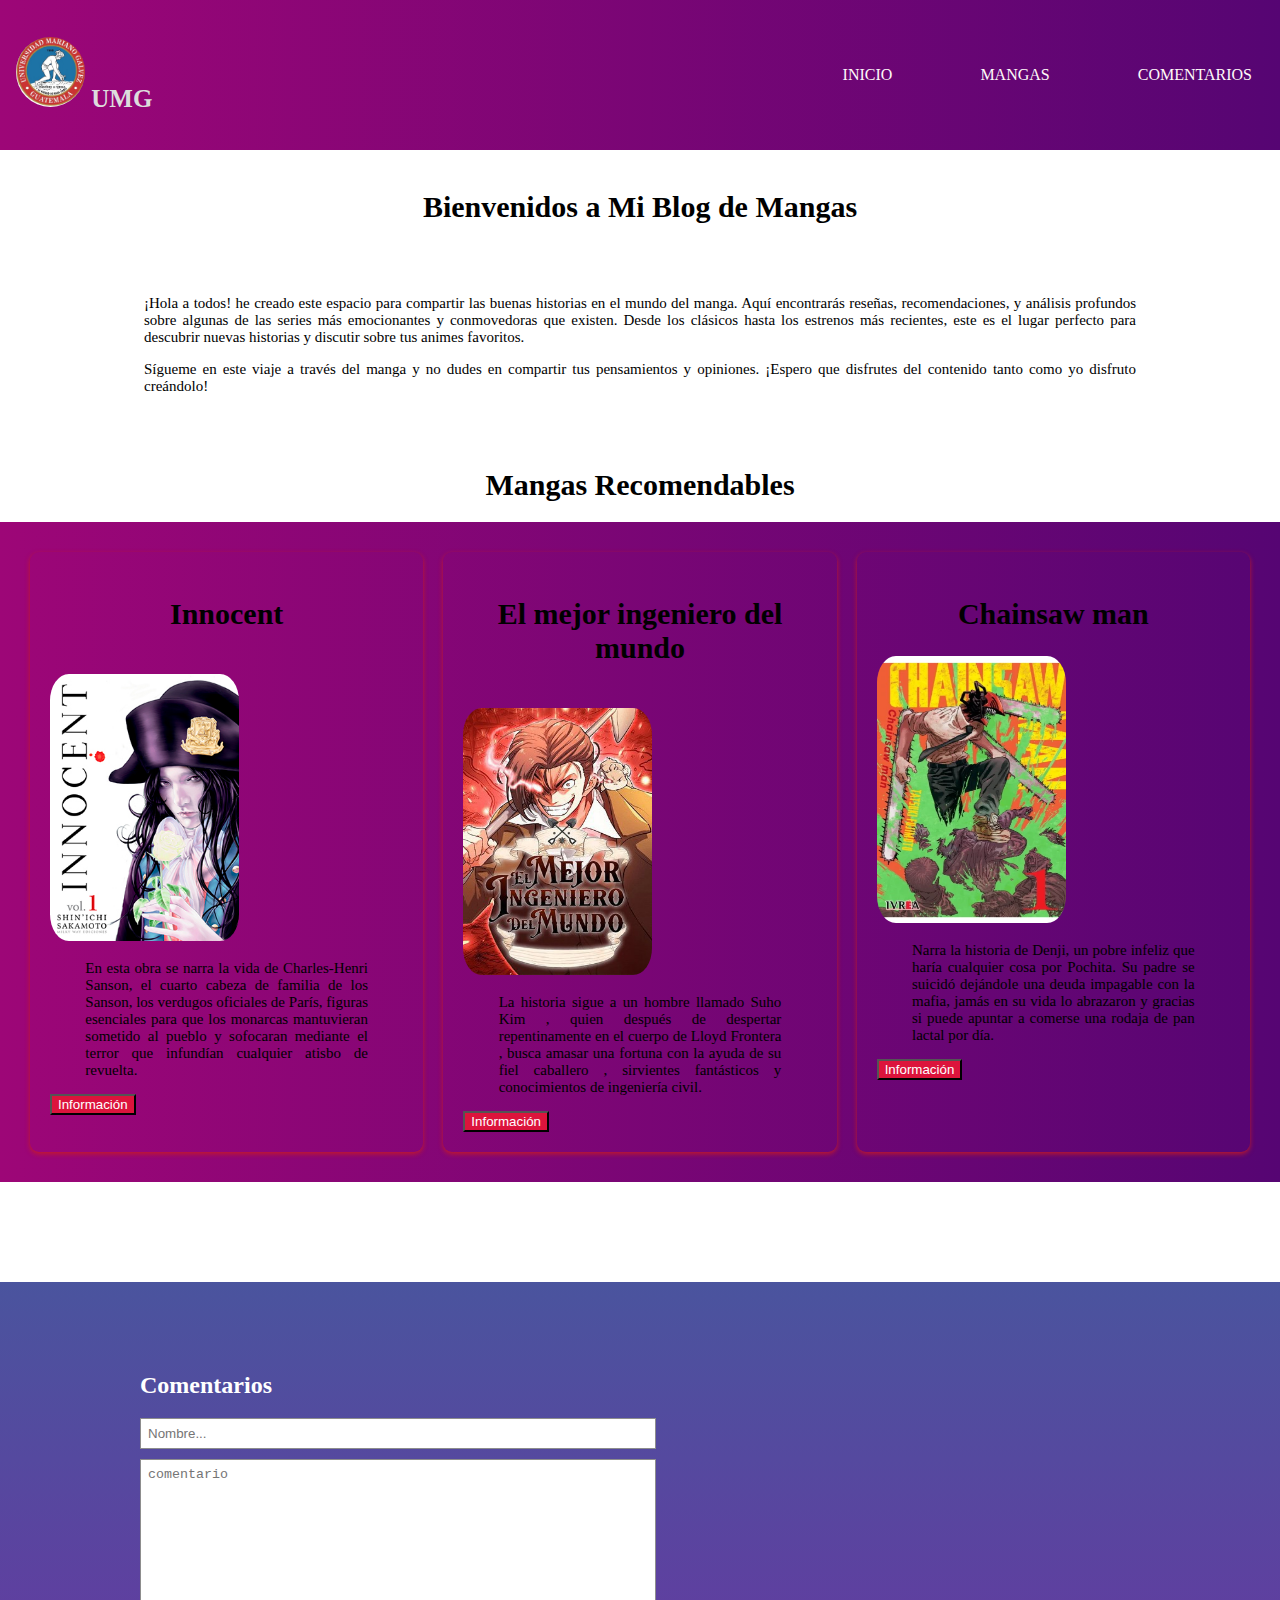
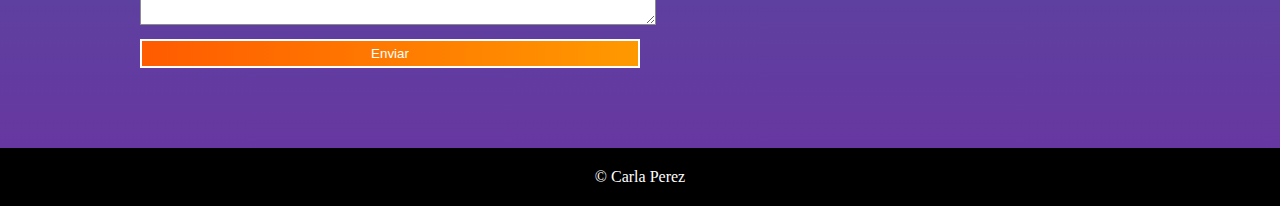
<file: index.html>
<!doctype html>
<html lang="en">
    <head>
        <title>Mangas Favoritos</title>
        <!-- Required meta tags -->
        <meta charset="utf-8" />
        <meta
            name="viewport"
            content="width=device-width, initial-scale=1, shrink-to-fit=no"
        />

        <!-- Bootstrap CSS v5.2.1 -->
        <link
            href="https://cdn.jsdelivr.net/npm/bootstrap@5.3.2/dist/css/bootstrap.min.css"
            rel="stylesheet"
            integrity="sha384-T3c6CoIi6uLrA9TneNEoa7RxnatzjcDSCmG1MXxSR1GAsXEV/Dwwykc2MPK8M2HN"
            crossorigin="anonymous"
        />
        <link rel="stylesheet" href="https://cdn.jsdelivr.net/npm/bootstrap-icons@1.10.3/font/bootstrap-icons.css">
    <link rel="stylesheet" href="styles.css">
    
</head>
<body>
    <section class="inicio">
    <header>
        <h2 class="titulo">
        <img class="logo" src="img/UMG.jpg" alt="Logo">
        UMG</h2>
        <button id="abrir" class="abrir-menu"><i class="bi bi-list"></i></button>
        <nav class="nav" id="nav">
            <button class="cerrar-menu" id="cerrar"><i class="bi bi-x"></i></button>
           
            <ul class="nav-list">
        
                <li><a href="#Inicio">Inicio</a></li>
                <li><a href="#manga">Mangas</a></li>
                <li><a href="#comentario">Comentarios</a></li>
               
                
            </ul> 
              
            </nav>
            
    </header>
    <script src="java.js"></script>
</section>

    <main >
        <h1 class="ti">Bienvenidos a Mi Blog de Mangas</h1>
       <br><br>
        <p class="parrafo">¡Hola a todos! he creado este espacio para compartir las buenas historias en el mundo del manga.
             Aquí encontrarás reseñas, recomendaciones, y análisis profundos sobre algunas de las series más emocionantes 
             y conmovedoras que existen. Desde los clásicos hasta los estrenos más recientes, este es el lugar perfecto para descubrir nuevas
             historias y discutir sobre tus animes favoritos.</p>

        <p class="parrafo">Sígueme en este viaje a través del manga y no dudes en compartir tus pensamientos y opiniones.
             ¡Espero que disfrutes del contenido tanto como yo disfruto creándolo!</p>
    </main>
    <br>
    <h1 class="ti">Mangas Recomendables</h1>
    
    <section id="manga" class="card-container">
       
        
        <div class="card">
            <h2 class="ti">Innocent</h2>
            <br>
            <img class="ino" src="img/Innocent-1.jpg" alt="img1">
      
            <p class="parrafo">En esta obra se narra la vida de Charles-Henri Sanson, el cuarto cabeza de familia de los Sanson, los verdugos oficiales de París,
                figuras esenciales para que los monarcas mantuvieran sometido al pueblo y sofocaran mediante el terror que infundían cualquier 
                atisbo de revuelta.</p>
            <button class="btn btn-info"><a href="Inocente.html">Información</a></button>
            
        </div>
        <div class="card">
            <h2 class="ti">El mejor ingeniero del mundo</h2>
           <br>
                <img class="ino" src="img/mejor.jpg" alt="img2">
          
            <p class="parrafo">La historia sigue a un hombre llamado Suho Kim , quien después de despertar repentinamente en el cuerpo de Lloyd Frontera , busca amasar una fortuna con la ayuda de su fiel caballero , sirvientes fantásticos y conocimientos de ingeniería civil.</p>
                 <button class="btn btn-info"><a href="mejor.html">Información</a></button>
        </div>
        <div class="card">
            <h2 class="ti">Chainsaw man</h2>
                <img  class="ino" src="img/chainsaw-man.webp" alt="img3">
           
            <p class="parrafo"> Narra la historia de Denji, un pobre infeliz que haría cualquier cosa por Pochita. Su padre se suicidó dejándole una deuda impagable
             con la mafia, jamás en su vida lo abrazaron y gracias si puede apuntar a comerse una rodaja de pan lactal por día.</p>
             <button class="btn btn-info"><a href="Chain.html">Información</a></button>
        </div>
    </section>

  
<section id= "comentario"class="comentarios">
    <div class="col">
        <div class="card1">
            <h2>Comentarios</h2>
        <input type="text" placeholder="Nombre...">
        <textarea name="" id="" cols="30" rows="10" placeholder="comentario"></textarea>
        <input type="submit" value="Enviar" class="btn">
    </div>
    </div>

</section>
    <footer>
        &copy; Carla Perez
    </footer>
   
    <script
            src="https://cdn.jsdelivr.net/npm/@popperjs/core@2.11.8/dist/umd/popper.min.js"
            integrity="sha384-I7E8VVD/ismYTF4hNIPjVp/Zjvgyol6VFvRkX/vR+Vc4jQkC+hVqc2pM8ODewa9r"
            crossorigin="anonymous"
        ></script>

        <script
            src="https://cdn.jsdelivr.net/npm/bootstrap@5.3.2/dist/js/bootstrap.min.js"
            integrity="sha384-BBtl+eGJRgqQAUMxJ7pMwbEyER4l1g+O15P+16Ep7Q9Q+zqX6gSbd85u4mG4QzX+"
            crossorigin="anonymous"
        ></script>
</body>
</html>
</file>
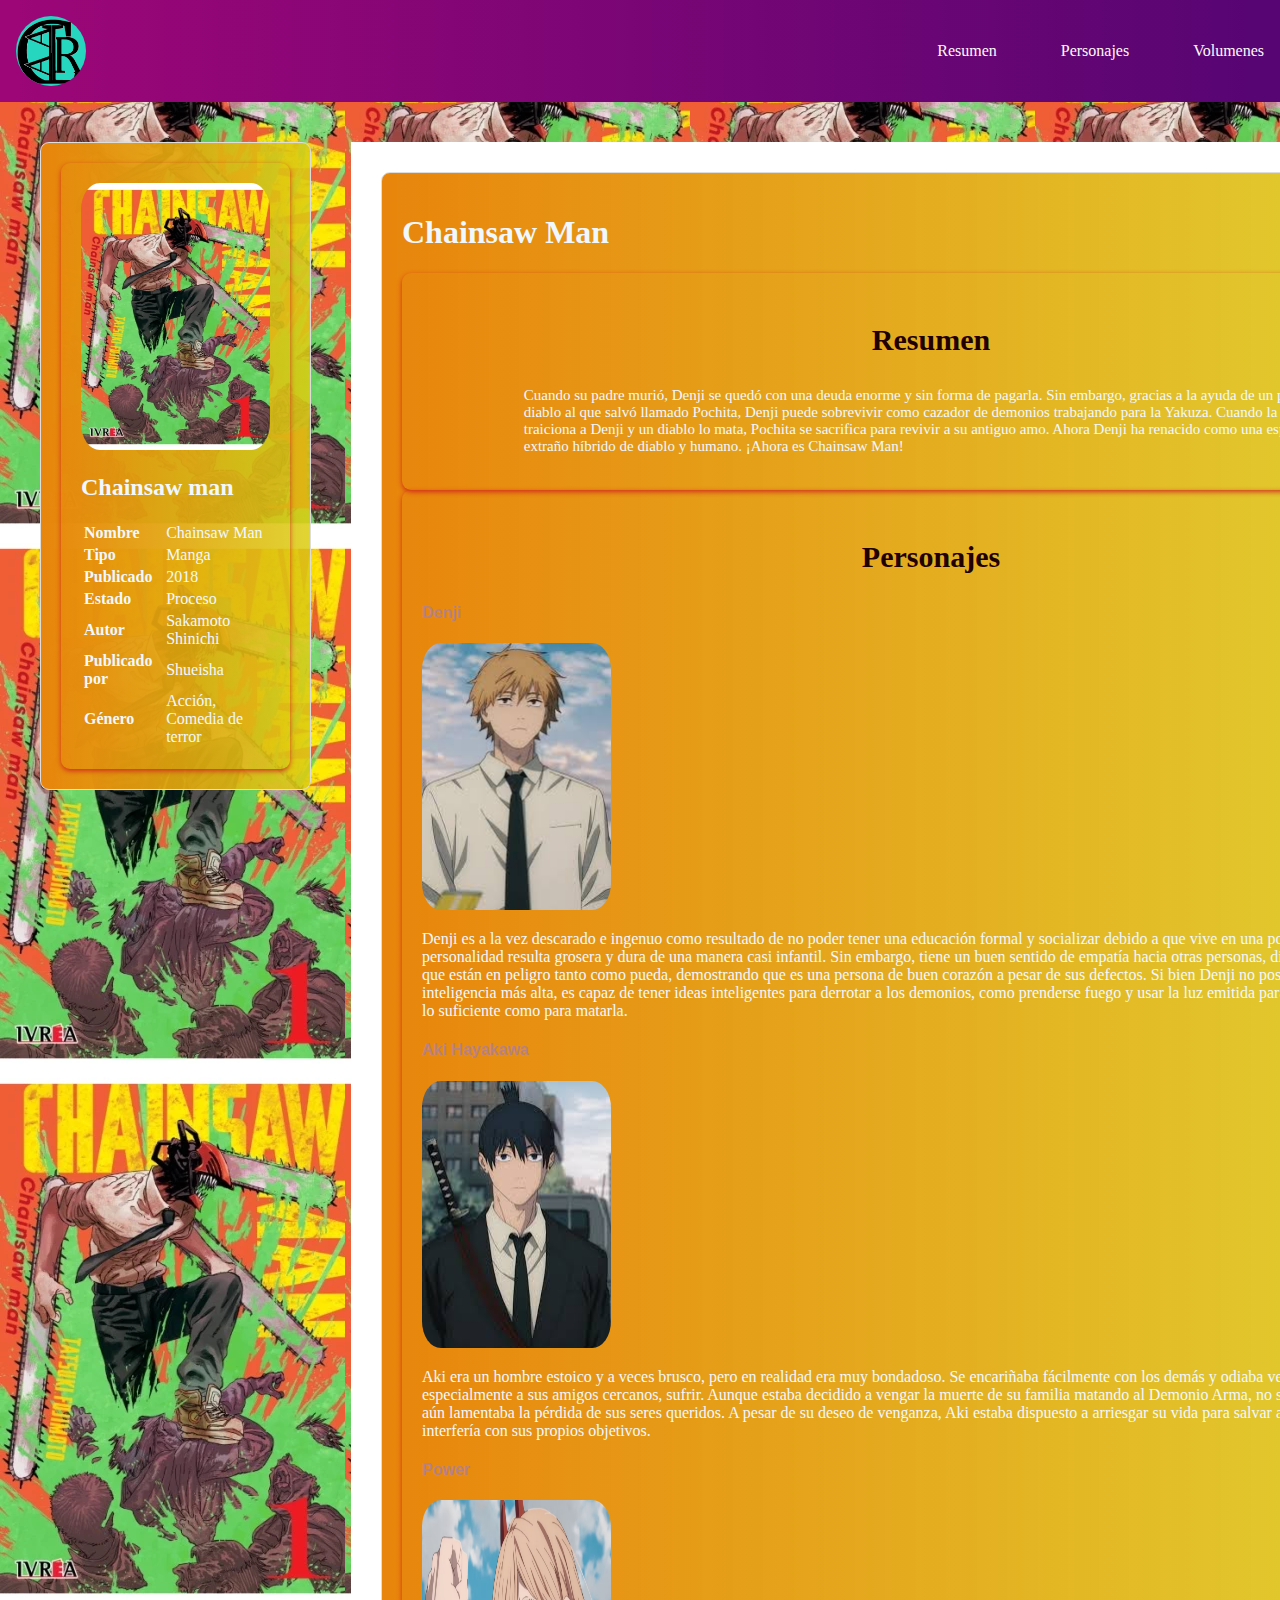
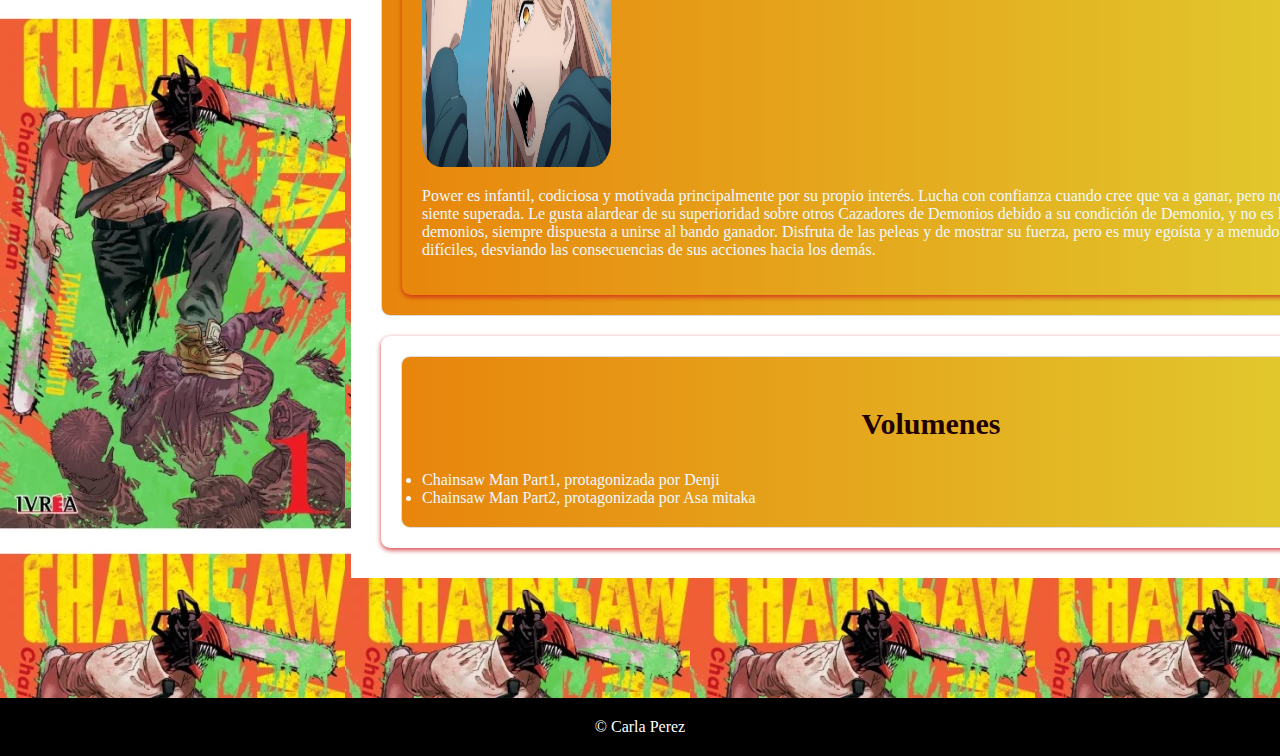
<file: Chain.html>
<!doctype html>
<html lang="en">
    <head>
        <title>Title</title>
        <!-- Required meta tags -->
        <meta charset="utf-8" />
        <meta
            name="viewport"
            content="width=device-width, initial-scale=1, shrink-to-fit=no"
        />

        <!-- Bootstrap CSS v5.2.1 -->
        <link
            href="https://cdn.jsdelivr.net/npm/bootstrap@5.3.2/dist/css/bootstrap.min.css"
            rel="stylesheet"
            integrity="sha384-T3c6CoIi6uLrA9TneNEoa7RxnatzjcDSCmG1MXxSR1GAsXEV/Dwwykc2MPK8M2HN"
            crossorigin="anonymous"
        />
        <link rel="stylesheet" href="https://cdn.jsdelivr.net/npm/bootstrap-icons@1.10.3/font/bootstrap-icons.css">
        <link rel="stylesheet" href="styles.css">
    </head>

    <body class="body3">
        
        <header>
            
            <img class="logo" src="img/logo.png" alt="Logo">
            <button id="abrir" class="abrir-menu"><i class="bi bi-list"></i></button>
            <nav class="nav" id="nav">
                <button class="cerrar-menu" id="cerrar"><i class="bi bi-x"></i></button>
            <ul class="nav-list">
                <li><a href="#Resumen">Resumen</a></li>
                <li><a href="#Personajes">Personajes</a></li>
                <li><a href="#Volumenes">Volumenes</a></li>
                
            </ul>          
            </nav>
        </header>
        
        <section class="tab" >
            <div class="fila">
                <div class="col">
                    <div class="color2">
                    <div class="card">  
                        <img class="ino" src="img/chainsaw-man.webp" alt="Logo">
                        <h2>Chainsaw man</h2>
                        <table class="table">
                            <tbody>
                              <tr>
                                <th>Nombre</th>
                                <td>Chainsaw Man</td>
                              </tr>
                              <tr>
                                <th>Tipo</th>
                                <td>Manga</td>
                              </tr>
                              <tr>
                                <th>Publicado</th>
                                <td>2018</td>
                              </tr>
                              <tr>
                                <th>Estado</th>
                                <td>Proceso</td>
                               
                              </tr>
                              
                              <tr>
                                <th>Autor</th>
                                <td>Sakamoto Shinichi</td>
                              </tr>
                              <tr>
                                <th>Publicado por</th>
                                <td>Shueisha</td>
                              </tr>
                              <tr>
                                <th>Género</th>
                                <td>Acción, Comedia de terror</td>
                              </tr>
                            </tbody>
                        </table>
                    </div>
                </div>
            </div>
                <div class="col">
                        
                        <div class="card2">
                            <div class="color2">
                            <h1>Chainsaw Man</h1>
                            <div class="card" id="Resumen">
                            <h3>Resumen</h3>
                            <p class="izquierda">
                                Cuando su padre murió, Denji se quedó con una deuda enorme y sin forma de pagarla. Sin embargo, gracias a la ayuda de un perro del diablo al que salvó llamado Pochita, Denji puede sobrevivir como cazador de demonios trabajando para la Yakuza. Cuando la mafia traiciona a Denji y un diablo lo mata, Pochita se sacrifica para revivir a su antiguo amo. Ahora Denji ha renacido como una especie de extraño híbrido de diablo y humano. ¡Ahora es Chainsaw Man!
                            </p>
                            </div>
                                
                            <div class="card" id="Personajes">
                                <h3>Personajes</h3>
                                <h4>Denji</h4>
                                <img class="ino" src="img/denji.jpeg" alt="Logo">
                                <p> Denji es a la vez descarado e ingenuo como resultado de no poder tener una educación formal y socializar debido a que vive en una pobreza extrema. Su personalidad resulta grosera y dura de una manera casi infantil.
                                     Sin embargo, tiene un buen sentido de empatía hacia otras personas, dispuesto a salvar a los que están en peligro tanto como pueda, demostrando que es una persona de buen corazón a pesar de sus defectos. Si bien Denji no posee necesariamente la inteligencia más alta, es capaz de tener ideas inteligentes para derrotar a los demonios, como prenderse fuego y usar la luz emitida para debilitar a Santa Claus lo suficiente como para matarla.</p>
                                    
                                     
                                     <h4>Aki Hayakawa</h4>
                                     <img class="ino" src="img/aki.jpeg" alt="aki">
                                     <p>Aki era un hombre estoico y a veces brusco, pero en realidad era muy bondadoso. Se encariñaba fácilmente con los demás y odiaba ver a la gente, especialmente a sus amigos cercanos, sufrir. Aunque estaba decidido a vengar la muerte de su familia matando al Demonio Arma, no se había vuelto cínico y aún lamentaba la pérdida de sus seres queridos.
                                         A pesar de su deseo de venganza, Aki estaba dispuesto a arriesgar su vida para salvar a otros,
                                         incluso si eso interfería con sus propios objetivos.</p>
                                        

                                        <h4>Power</h4>
                                        <img class="ino" src="img/power.avif" alt="power">
                                        <p>Power es infantil, codiciosa y motivada principalmente por su propio interés. Lucha con confianza cuando cree que va a ganar, pero no duda en huir si se siente superada. Le gusta alardear de su superioridad sobre otros Cazadores de Demonios debido a su condición de Demonio, y no es leal ni a humanos ni a demonios, siempre dispuesta a unirse al bando ganador. Disfruta de las peleas y de mostrar su fuerza, pero es muy egoísta y a menudo abandona tareas difíciles, desviando las consecuencias de sus acciones hacia los demás.</p>
                                           </div>
                                        </div>

                            <div class="card" id="Volumenes">
                                <div class="color2">
                                
                                <h3>Volumenes</h3>
                                <li>Chainsaw Man Part1, protagonizada por Denji</li>
                                <li>Chainsaw Man Part2, protagonizada por Asa mitaka</li>
                                
                            </div>
                        </div> 
                            
                        </div>
                
                
                        
            </div>
        </section>
        
        <footer>
            &copy; Carla Perez
        </footer>
        <!-- Bootstrap JavaScript Libraries -->
        <script
            src="https://cdn.jsdelivr.net/npm/@popperjs/core@2.11.8/dist/umd/popper.min.js"
            integrity="sha384-I7E8VVD/ismYTF4hNIPjVp/Zjvgyol6VFvRkX/vR+Vc4jQkC+hVqc2pM8ODewa9r"
            crossorigin="anonymous"
        ></script>

        <script
            src="https://cdn.jsdelivr.net/npm/bootstrap@5.3.2/dist/js/bootstrap.min.js"
            integrity="sha384-BBtl+eGJRgqQAUMxJ7pMwbEyER4l1g+O15P+16Ep7Q9Q+zqX6gSbd85u4mG4QzX+"
            crossorigin="anonymous"
        ></script>
    
               

    </body>
</html>
</file>
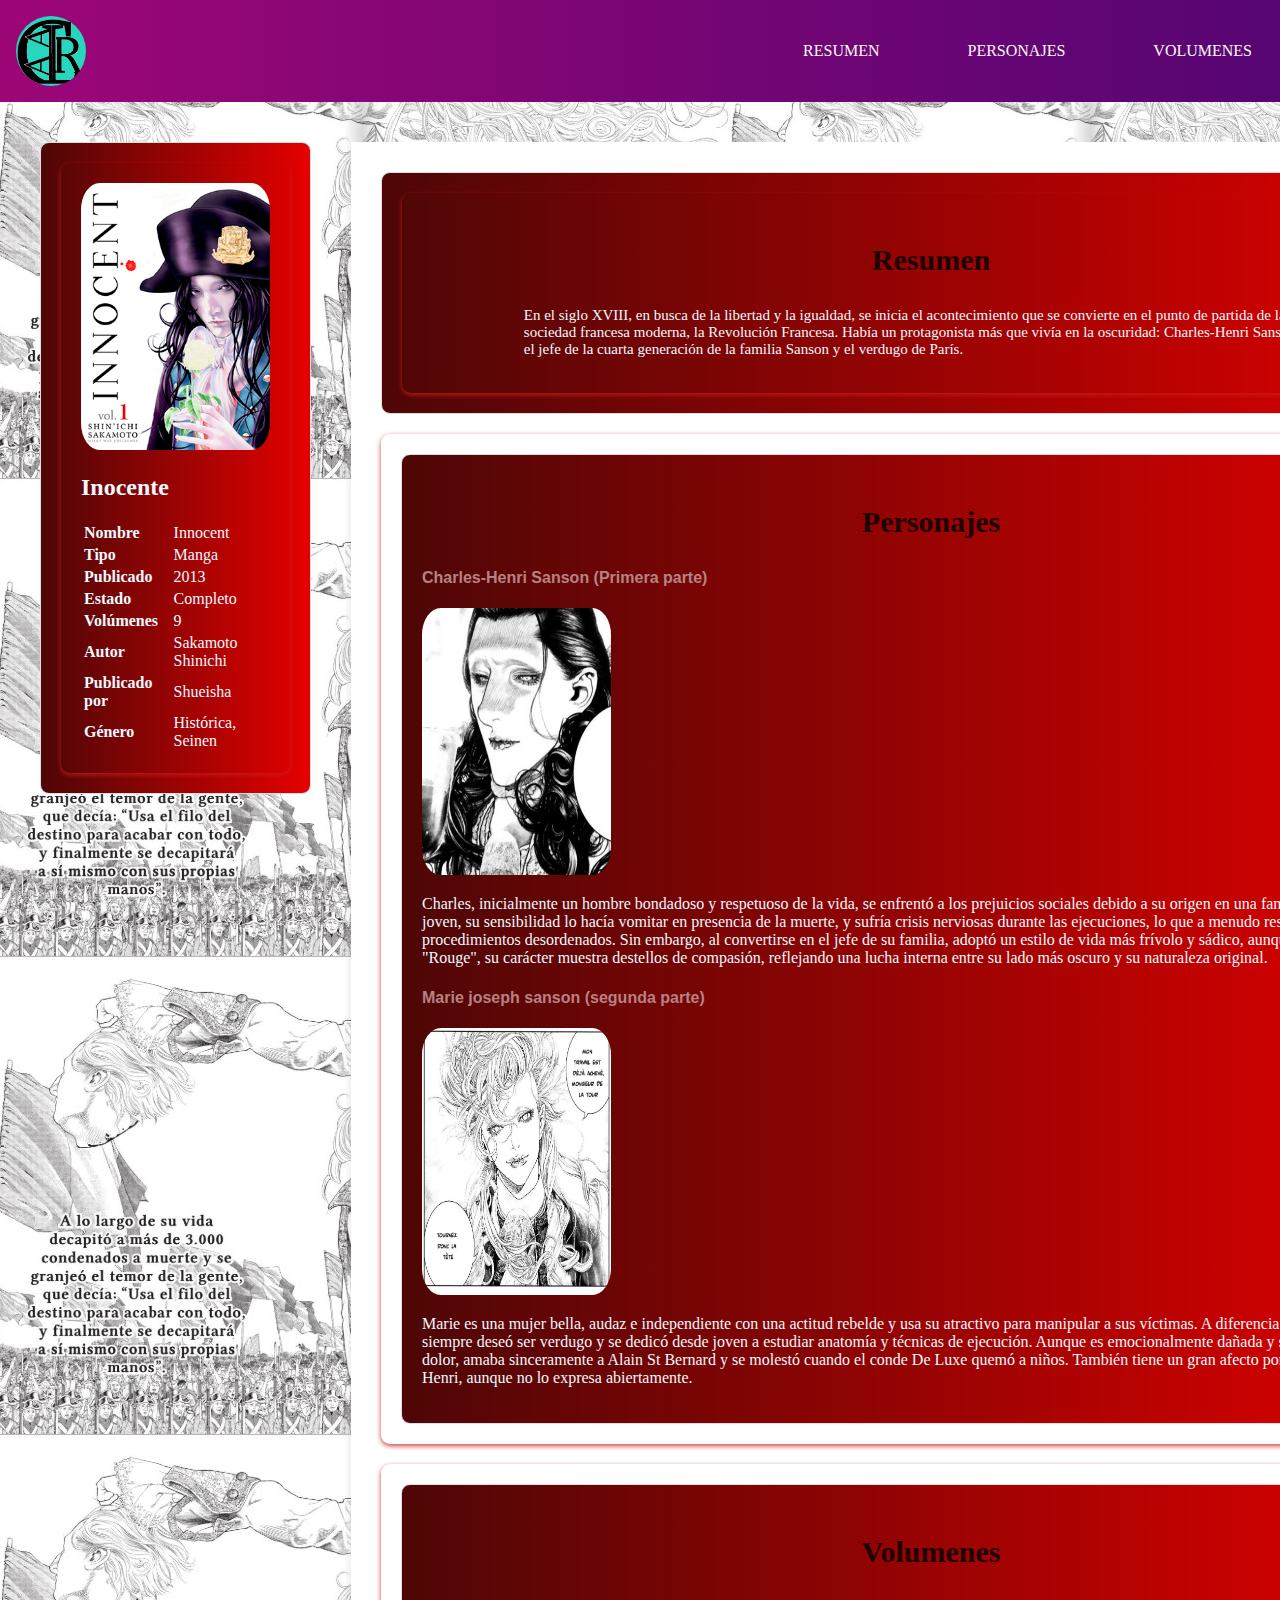
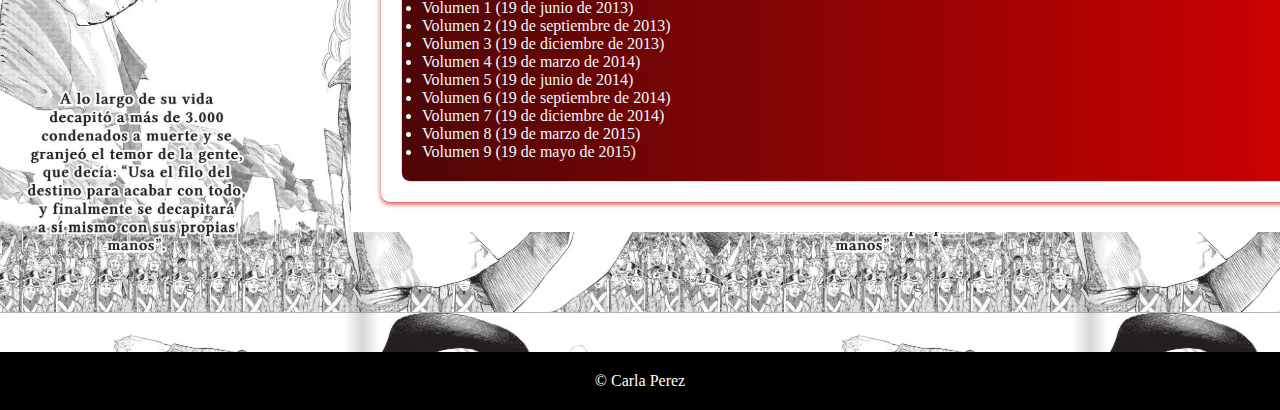
<file: Inocente.html>
<!doctype html>
<html lang="en">
    <head>
        <title>Title</title>
        <!-- Required meta tags -->
        <meta charset="utf-8" />
        <meta
            name="viewport"
            content="width=device-width, initial-scale=1, shrink-to-fit=no"
        />

        <!-- Bootstrap CSS v5.2.1 -->
        <link
            href="https://cdn.jsdelivr.net/npm/bootstrap@5.3.2/dist/css/bootstrap.min.css"
            rel="stylesheet"
            integrity="sha384-T3c6CoIi6uLrA9TneNEoa7RxnatzjcDSCmG1MXxSR1GAsXEV/Dwwykc2MPK8M2HN"
            crossorigin="anonymous"
        />
        <link rel="stylesheet" href="https://cdn.jsdelivr.net/npm/bootstrap-icons@1.10.3/font/bootstrap-icons.css">
        
        <link rel="stylesheet" href="styles.css">
    </head>

    <body class="body1">
        <section class="inicio">
        <header>
           
            <img class="logo" src="img/logo.png" alt="Logo">
        
        
            <button id="abrir" class="abrir-menu"><i class="bi bi-list"></i></button>
            <nav class="nav" id="nav">
                <button class="cerrar-menu" id="cerrar"><i class="bi bi-x"></i></button>
            <ul class="nav-list">
                <li><a href="#Resumen">Resumen</a></li>
                <li><a href="#Personajes">Personajes</a></li>
                <li><a href="#Volumenes">Volumenes</a></li>
                
            </ul>          
            </nav>
            
        </header>
        <script src="java.js"></script>
    </section>
        <section class="tab" >
            <div class="fila">
                <div class="col">
                    <div class="color">
                    <div class="card">  
                        
                        <img class="ino" src="img/Innocent-1.jpg" alt="Logo">
                        <h2>Inocente</h2>
                        <table class="table">
                            <tbody>
                              <tr>
                                <th>Nombre</th>
                                <td>Innocent</td>
                              </tr>
                              <tr>
                                <th>Tipo</th>
                                <td>Manga</td>
                              </tr>
                              <tr>
                                <th>Publicado</th>
                                <td>2013</td>
                              </tr>
                              <tr>
                                <th>Estado</th>
                                <td>Completo</td>
                              </tr>
                              <tr>
                                <th>Volúmenes</th>
                                <td>9</td>
                              </tr>
                              <tr>
                                <th>Autor</th>
                                <td>Sakamoto Shinichi</td>
                              </tr>
                              <tr>
                                <th>Publicado por</th>
                                <td>Shueisha</td>
                              </tr>
                              <tr>
                                <th>Género</th>
                                <td>Histórica, Seinen</td>
                              </tr>
                            </tbody>
                        </table>
                    </div>
                </div>
            </div>
                <div class="col">
                    
     
                        <div class="card2">
                            <div class="color">
                            <div class="card">
                            <h3>Resumen</h3>
                            <p class="izquierda">En el siglo XVIII, en busca de la libertad y la igualdad, se inicia el acontecimiento que se convierte en el punto de partida de la sociedad francesa moderna, la Revolución Francesa.
                                Había un protagonista más que vivía en la oscuridad: Charles-Henri Sanson. Era el jefe de la cuarta generación de la familia Sanson y el verdugo de París.</p>
                            </div>
                        </div>
                                
                            <div class="card" id="Personajes">
                                <div class="color">
                                <h3>Personajes</h3>
                                <h4>Charles-Henri Sanson (Primera parte)</h4>
                                <img class="ino" src="img/charles.png" alt="Logo">
                                <p> Charles, inicialmente un hombre bondadoso y respetuoso de la vida, se enfrentó a los prejuicios sociales debido a su origen en una familia de verdugos.
                                     De joven, su sensibilidad lo hacía vomitar en presencia de la muerte, y sufría crisis nerviosas durante las ejecuciones, lo que a menudo resultaba en procedimientos desordenados. Sin embargo, 
                                    al convertirse en el jefe de su familia, adoptó un estilo de vida más frívolo y sádico, aunque en la segunda parte, "Rouge", su carácter muestra destellos de compasión, reflejando una lucha interna
                                     entre su lado más oscuro y su naturaleza original.</p>
                                    
                                     
                                               
                                     <h4>Marie joseph sanson (segunda parte)</h4>
                                     <img class="ino" src="img/marie.jpg" alt="Logo">
                                     <p>Marie es una mujer bella, audaz e independiente con una actitud rebelde y usa su atractivo para manipular a sus víctimas. A diferencia de su hermano Charles, siempre deseó ser verdugo y se dedicó desde joven a estudiar
                                         anatomía y técnicas de ejecución. Aunque es emocionalmente dañada y sociopática, ocultando su dolor, amaba sinceramente a Alain St Bernard y se molestó cuando el conde De Luxe quemó a niños. También tiene un gran 
                                         afecto por su hermano Charles-Henri, aunque no lo expresa abiertamente.</p>
                                        </div>
                                    </div>
                                    

                            <div class="card" id="Volumenes">
                                
                                <div class="color">
                                
                                <h3>Volumenes</h3>
                                <li>Volumen 1 (19 de junio de 2013)</li>
                                <li>   Volumen 2 (19 de septiembre de 2013)</li>
                                <li>   Volumen 3 (19 de diciembre de 2013)</li>
                                <li>   Volumen 4 (19 de marzo de 2014)</li>
                                <li>   Volumen 5 (19 de junio de 2014)</li>
                                <li>   Volumen 6 (19 de septiembre de 2014)</li>
                                <li>   Volumen 7 (19 de diciembre de 2014)</li>
                                <li>   Volumen 8 (19 de marzo de 2015)</li>
                                <li>  Volumen 9 (19 de mayo de 2015)</li>
                            </div>
                                
                        </div>
                        </div>
                
                
                    </div>  
            
        </section>
        
    
        
        
        <footer>
            &copy; Carla Perez
        </footer>
        <!-- Bootstrap JavaScript Libraries -->
        <script
            src="https://cdn.jsdelivr.net/npm/@popperjs/core@2.11.8/dist/umd/popper.min.js"
            integrity="sha384-I7E8VVD/ismYTF4hNIPjVp/Zjvgyol6VFvRkX/vR+Vc4jQkC+hVqc2pM8ODewa9r"
            crossorigin="anonymous"
        ></script>

        <script
            src="https://cdn.jsdelivr.net/npm/bootstrap@5.3.2/dist/js/bootstrap.min.js"
            integrity="sha384-BBtl+eGJRgqQAUMxJ7pMwbEyER4l1g+O15P+16Ep7Q9Q+zqX6gSbd85u4mG4QzX+"
            crossorigin="anonymous"
        ></script>
    </body>
</html>
</file>
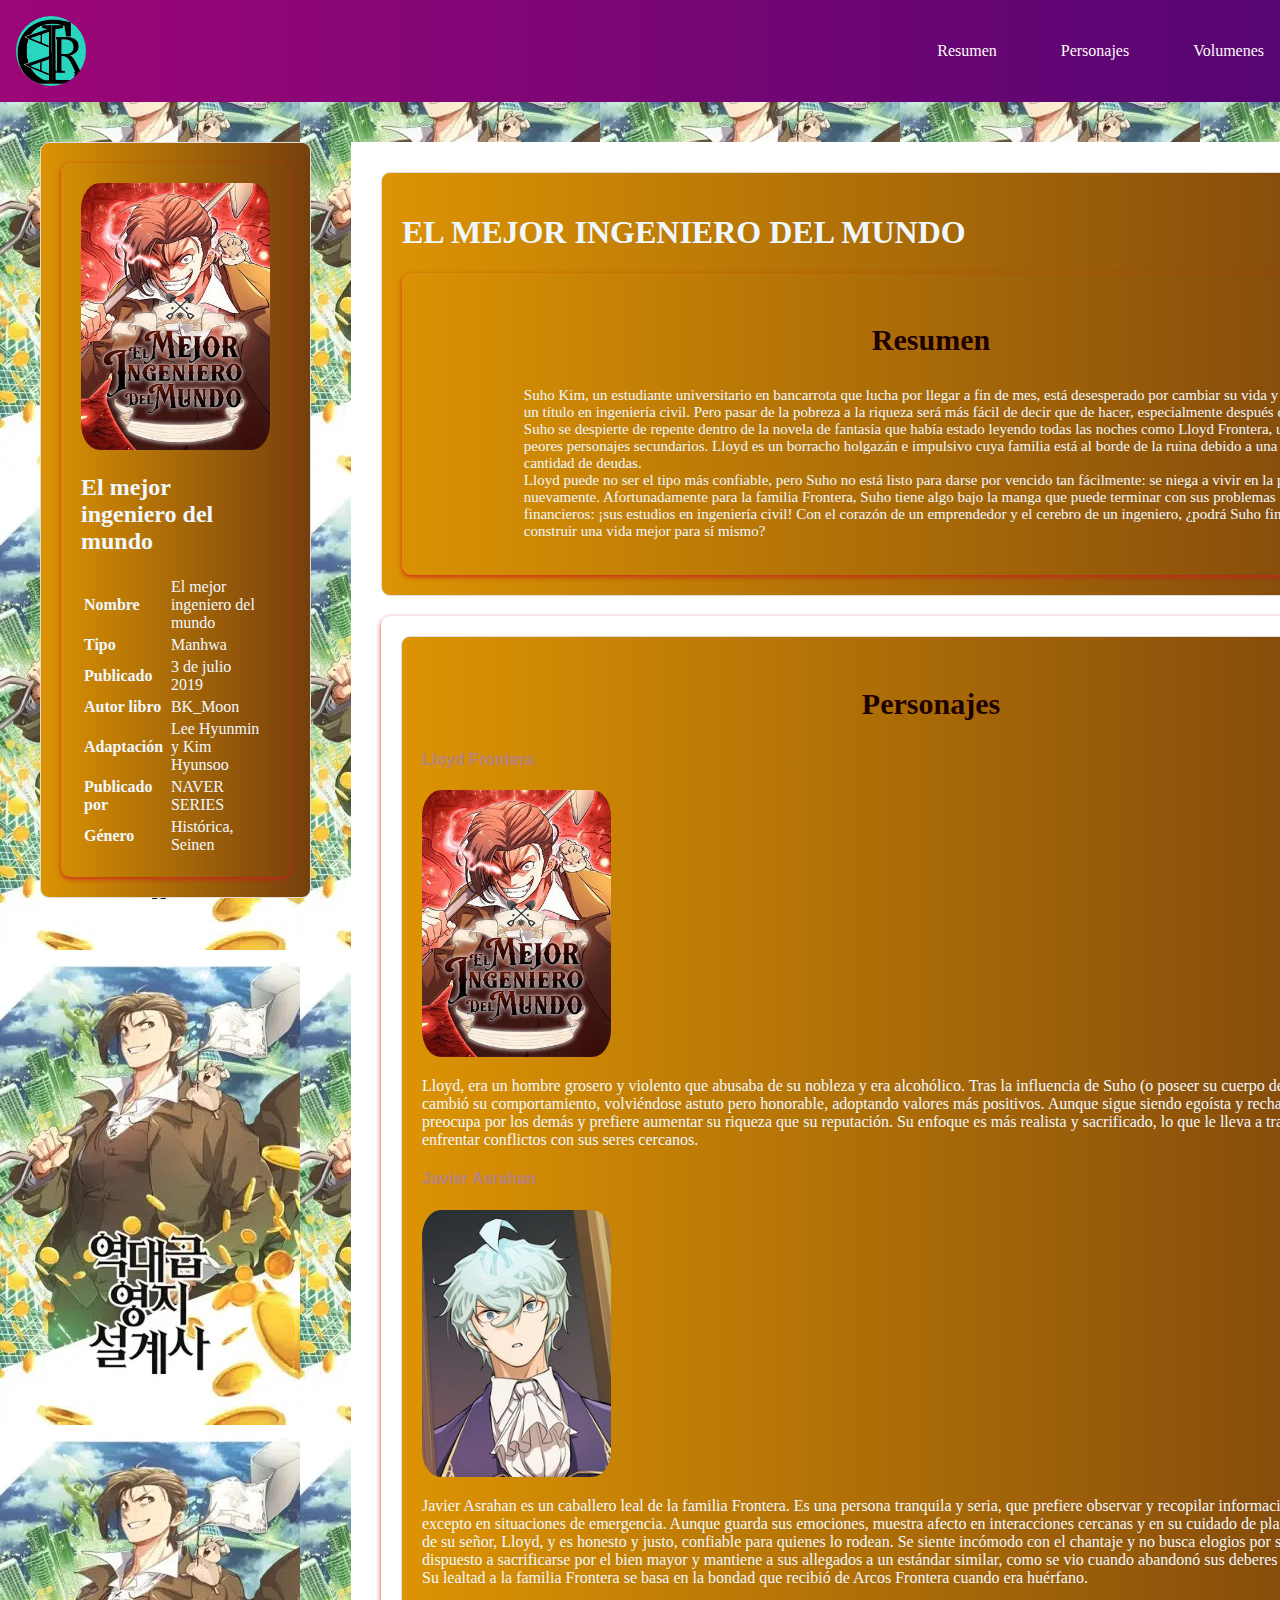
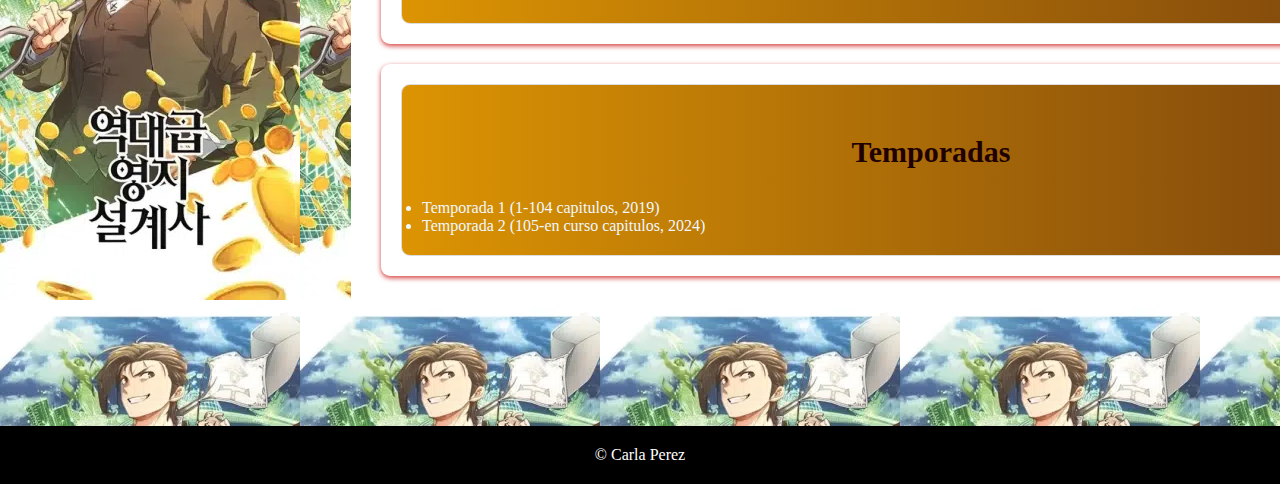
<file: mejor.html>
<!doctype html>
<html lang="en">
    <head>
        <title>Title</title>
        <!-- Required meta tags -->
        <meta charset="utf-8" />
        <meta
            name="viewport"
            content="width=device-width, initial-scale=1, shrink-to-fit=no"
        />

        <!-- Bootstrap CSS v5.2.1 -->
        <link
            href="https://cdn.jsdelivr.net/npm/bootstrap@5.3.2/dist/css/bootstrap.min.css"
            rel="stylesheet"
            integrity="sha384-T3c6CoIi6uLrA9TneNEoa7RxnatzjcDSCmG1MXxSR1GAsXEV/Dwwykc2MPK8M2HN"
            crossorigin="anonymous"
        />
        <link rel="stylesheet" href="https://cdn.jsdelivr.net/npm/bootstrap-icons@1.10.3/font/bootstrap-icons.css">
        <link rel="stylesheet" href="styles.css">
    </head>

   
    <body class="body2">
       

        <header>
           
            <img class="logo" src="img/logo.png" alt="Logo">
            <button id="abrir" class="abrir-menu"><i class="bi bi-list"></i></button>
            <nav class="nav" id="nav">
                <button class="cerrar-menu" id="cerrar"><i class="bi bi-x"></i></button>
            <ul class="nav-list">
                <li><a href="#Resumen">Resumen</a></li>
                <li><a href="#Personajes">Personajes</a></li>
                <li><a href="#Volumenes">Volumenes</a></li>
                
            </ul>          
            </nav>
            <script src="java.js"></script>
        </header>
        
        <section class="tab" id="Resumen">
            <div class="fila">
                <div class="col">
                    <div class="color1">
                    <div class="card">  
                        <img class="ino" src="img/mejor.jpg" alt="Logo">
                        <h2>El mejor ingeniero del mundo</h2>
                        <table class="table">
                            <tbody>
                              <tr>
                                <th>Nombre</th>
                                <td>El mejor ingeniero del mundo</td>
                              </tr>
                              <tr>
                                <th>Tipo</th>
                                <td>Manhwa</td>
                              </tr>
                              <tr>
                                <th>Publicado</th>
                                <td>3 de julio 2019</td>
                              </tr>
                              <tr>
                                <th>Autor libro</th>
                                <td>BK_Moon</td>
                              </tr>
                              <th>Adaptación</th>
                                <td>Lee Hyunmin y Kim Hyunsoo</td>
                              </tr>
                              <tr>
                                <th>Publicado por</th>
                                <td>NAVER SERIES</td>
                              </tr>
                              <tr>
                                <th>Género</th>
                                <td>Histórica, Seinen</td>
                              </tr>
                            </tbody>
                        </table>
                    </div>
                </div>
            </div>
                <div class="col">
                        <div class="card2">
                            <div class="color1">
                            <h1>EL MEJOR INGENIERO DEL MUNDO</h1>
                            <div class="card">
                            <h3>Resumen</h3>
                            <p class="izquierda">
                                Suho Kim, un estudiante universitario en bancarrota que lucha por llegar a fin de mes, está desesperado por cambiar su vida y obtener un título 
                                en ingeniería civil. Pero pasar de la pobreza a la riqueza será más fácil de decir que de hacer, especialmente después de que Suho se despierte de repente dentro
                                 de la novela de fantasía que había estado leyendo todas las noches como Lloyd Frontera, uno de los peores personajes secundarios. Lloyd es un borracho holgazán e 
                                 impulsivo cuya familia está al borde de la ruina debido a una enorme cantidad de deudas. 
                                 <br>
                                 Lloyd puede no ser el tipo más confiable, pero Suho no está listo para darse por vencido tan fácilmente: se niega a vivir en la pobreza nuevamente. Afortunadamente 
                                para la familia Frontera, Suho tiene algo bajo la manga que puede terminar con sus problemas financieros: ¡sus estudios en ingeniería civil! Con el corazón de un emprendedor
                                 y el cerebro de un ingeniero, ¿podrá Suho finalmente construir una vida mejor para sí mismo?
                            </p>
                        </div>
                            </div>
                                
                            <div class="card" id="Personajes">
                                <div class="color1">
                                <h3>Personajes</h3>
                                <h4>Lloyd Frontera</h4>
                                <img class="ino" src="img/mejor.jpg" alt="Logo">
                                <p>
                                    Lloyd, era un hombre grosero y violento que abusaba de su nobleza y era alcohólico. 
                                    Tras la influencia de Suho (o poseer su cuerpo dentor de la novela), cambió su comportamiento, volviéndose astuto pero honorable, adoptando valores más positivos. 
                                    Aunque sigue siendo egoísta y rechaza el reconocimiento, se preocupa por los demás y prefiere aumentar su riqueza que su reputación. 
                                    Su enfoque es más realista y sacrificado, lo que le lleva a trabajar en exceso y a enfrentar conflictos con sus seres cercanos.
                                </p>
                                    
                                     
                                     <h4>Javier Asrahan</h4>
                                     <img class="ino" src="img/javier.jpg" alt="Logo">
                                     <p>
                                        Javier Asrahan es un caballero leal de la familia Frontera. Es una persona tranquila y seria, que prefiere observar y recopilar información antes de actuar, 
                                        excepto en situaciones de emergencia. Aunque guarda sus emociones, muestra afecto en interacciones cercanas y en su cuidado de plantas. Disfruta burlándose 
                                        de su señor, Lloyd, y es honesto y justo, confiable para quienes lo rodean. Se siente incómodo con el chantaje y no busca elogios por sus hazañas. Está dispuesto
                                         a sacrificarse por el bien mayor y mantiene a sus allegados a un estándar similar, como se vio cuando abandonó sus deberes para proteger a civiles. Su lealtad a la familia 
                                         Frontera se basa en la bondad que recibió de Arcos Frontera cuando era huérfano.
                                     </p>
                                        </div>
                                    </div>

                            <div class="card" id="Volumenes">
                                <div class="color1">
                                
                                <h3>Temporadas</h3>
                                <li>Temporada 1 (1-104 capitulos, 2019)</li>
                                <li>Temporada 2 (105-en curso capitulos, 2024)</li>
                                
                                
                            </div>
                        </div>   
                        </div>
                
                
                        
            </div>
        </section>
        
    
        
        
        <footer>
            &copy; Carla Perez
        </footer>
        <!-- Bootstrap JavaScript Libraries -->
        <script
            src="https://cdn.jsdelivr.net/npm/@popperjs/core@2.11.8/dist/umd/popper.min.js"
            integrity="sha384-I7E8VVD/ismYTF4hNIPjVp/Zjvgyol6VFvRkX/vR+Vc4jQkC+hVqc2pM8ODewa9r"
            crossorigin="anonymous"
        ></script>

        <script
            src="https://cdn.jsdelivr.net/npm/bootstrap@5.3.2/dist/js/bootstrap.min.js"
            integrity="sha384-BBtl+eGJRgqQAUMxJ7pMwbEyER4l1g+O15P+16Ep7Q9Q+zqX6gSbd85u4mG4QzX+"
            crossorigin="anonymous"
        ></script>

    
    </body>
</html>
</file>
<file: styles.css>
body {
    margin: 0;
    display: flex;
    flex-direction: column;
    min-height: 100vh;
    
}

header {
    display: flex;
    align-items: center;
    justify-content: space-between;
    padding: 1rem;
    background: linear-gradient(to right, #9d0677, #560573);

}

.body1 {
   
    background-image: url("img/innocent-fondo.webp");
}
.body2 {
   
    background-image: url("img/Ingeniero.webp");
}

.body3 {
 
    background-image: url("img/chainsaw-man.webp");
}

/*INICIO*/

.ti {
    font-family: 'Arial Black';
    text-align: center;
    font-size: 30px;
    
}

.parrafo{
    
    font-family: 'Bookman Old Style';
    text-align: justify;
    margin-inline: 10%;
    font-size: 15px;
   
}

.card-container {
    
    display: grid;  
    gap: 20px;
    padding: 30px;
    background: linear-gradient(to right, #9d0677, #560573);
}


/*Los tres mangas*/ 
.logo {
    
    height: 70px;
    border-radius: 50%;
    
}



.inicio header nav a {
    display: inline-block;
    padding: 5px 10px;
    text-transform: uppercase;
    border: 2px solid transparent;
}



.ino {
    width: 189px;
    height: 267px;
    border-radius: 10%;
    margin: auto;
    text-align: center;
   
}


h3{
    color: #1f0101;
    font-size: 30px;
    text-align: center;
    font-family: 'Arial Black';
   
 }

 h4{
    color:rgb(183, 130, 130);
    font-family: sans-serif;
 }

.titulo{
    font-size: 25px;
    align-items: left;
    color:#ddd;
   
}

.nav-list {
    list-style-type: none;
  
    display: flex;
    gap: 4rem;
}

.nav-list li a {
    text-decoration: none;
    color: #fff9f9;
}

.abrir-menu,
.cerrar-menu {
    display: none;
}

.menu {
    display: none;
    cursor: pointer;
    font-size: 1rem;
}



.card {
   
 
    padding: 20px;
    border-radius: 9px;
    text-align: left;
    position: relative; 
    
    
}

.card2 {
    display: grid;  
    gap: 20px;
    padding: 100px;
    background: white;
}

.color{
    
    border: 1px solid #ddd;
 
    padding: 20px;
    border-radius: 9px;
    text-align: left;
    position: relative; 
    background: linear-gradient(to right, #4e0606, #e50000);
    color:aliceblue;
}

.color1{
    
    border: 1px solid #ddd;
    padding: 20px;
    border-radius: 9px;
    text-align: left;
    position: relative; 
    background: linear-gradient(to right, #dc9403, #753f0d);
    color:aliceblue;
}


.color2{

    
    
    border: 1px solid #ddd;
    padding: 20px;
    border-radius: 9px;
    text-align: left;
    position: relative; 
    background: linear-gradient(to right, #e8850c, #dbce12db);
    color:aliceblue;
}

.btn{
    background-color: crimson;
}
.btn a{
    
    color: white;
    text-decoration: none;
    transition: background-color 0.3s ease;
}


/*informacion de cada manga*/
.tab {
    max-width: 800px;
    padding: 40px;
    position: left;
    top: -170px;
    z-index: 1;
    
}

.tab .fila {
    display: flex;
    justify-content: space-between;
    margin-bottom: 80px;
}

.tab .fila .col {
    text-align: center;
    flex-grow: 1;
    margin-right: 40px; 
}



.izquierda{
    
    font-family: 'Bookman Old Style';
    text-align: left;
    margin-inline: 10%;
    font-size: 15px;
   
}

/*Comentarios*/

.comentarios{
    background:
        linear-gradient(rgb(74, 84, 158), rgba(65, 5, 137, 0.8));
        background-size: cover;
        color: #fff;
        margin-top: 100px;
        padding: 70px 10px;
}

.comentarios .col{
    max-width: 1000px;
    margin: auto;
    
}

.comentarios input, .comentarios textarea{
    width: 50%;
    border: none;
    padding: 7px;
    border: 1px solid #8d8d8d ;
    margin-bottom: 10px;
    outline: none;
    
}
.comentarios .btn{
    background-color: none;
    padding: 5px 40px;
    border: 2px solid;
    color: #fff;
    cursor: pointer;
    background: linear-gradient(to right, #ff5b00, #ff9900);
}


footer {
    background-color: #000;
    color: #fff;
    padding: 2em 0;
    text-align: center;
    margin-top: auto;
}

/* Media Queries */
/* Móviles */
@media (max-width: 600px) {

    .abrir-menu,
    .cerrar-menu {
        display: block;
        border: 0;
        font-size: 1.25rem;
        background-color: transparent;
        cursor: pointer;
    }

    .abrir-menu {
        color: #f7f3f3;
    }

    .cerrar-menu {
        color: #ececec;
    }

    .nav {
        opacity: 0;
        visibility: hidden;
        display: flex;
        flex-direction: column;
        align-items: end;
        gap: 1rem;
        position: absolute;
        top: 0;
        right: 0;
        bottom: 0;
        background-color: #1c1c1c;
        padding: 2rem;
        box-shadow: 0 0 0 100vmax rgba(0, 0, 0, .5);
        z-index: 1000; 
    }

    .nav.visible {
        opacity: 1;
        visibility: visible;
    }

    .nav-list {
        flex-direction: column;
        align-items: end;
    }

    .nav-list li a {
        color: #ecececec;
    }

    .menu {
        display: block;
    }

    .card-container {
        grid-template-columns: 1fr;
    }
    .card {
        padding: 10px;
        box-shadow: 0 1px 3px rgba(205, 28, 28, 0.844);
    }

    .card2 {
        
        padding: 20px;
    }

    .tab .fila {
        flex-direction: column;
        margin-bottom: 40px;
    }

    .tab .fila .col {
        margin-right: 0;
        margin-bottom: 20px;
    }
   
    main, footer {
        padding: 9px;
    }
}

/* Tabletas */
@media (min-width: 601px) and (max-width: 1024px) {
    .card-container {
        grid-template-columns: repeat(2, 1fr);
    }
    .tab .fila {
        flex-direction: column;
        margin-bottom: 20px;
    }

    .card {
        padding: 15px;
        box-shadow: 0 2px 4px rgba(205, 28, 28, 0.844);
        
    }

    .card2 {
       
        min-width: 90%;
        padding: 25px;
    }

    
    .tab .fila .col {
        margin-right: 20px;
    }

    main, footer {
        padding: 15px;
    }
}

/* Escritorio */
@media (min-width: 1024px) {

    
    .card-container {
        grid-template-columns: repeat(3, 1fr);
    }

    .card {
        padding: 20px;
        box-shadow: 0 2px 5px rgba(205, 28, 28, 0.844);
    }

    .card2 {
        min-width: 1100px;
        padding: 30px;
      
    }

    main, footer {
        padding: 20px;
    }

    
}
</file>
